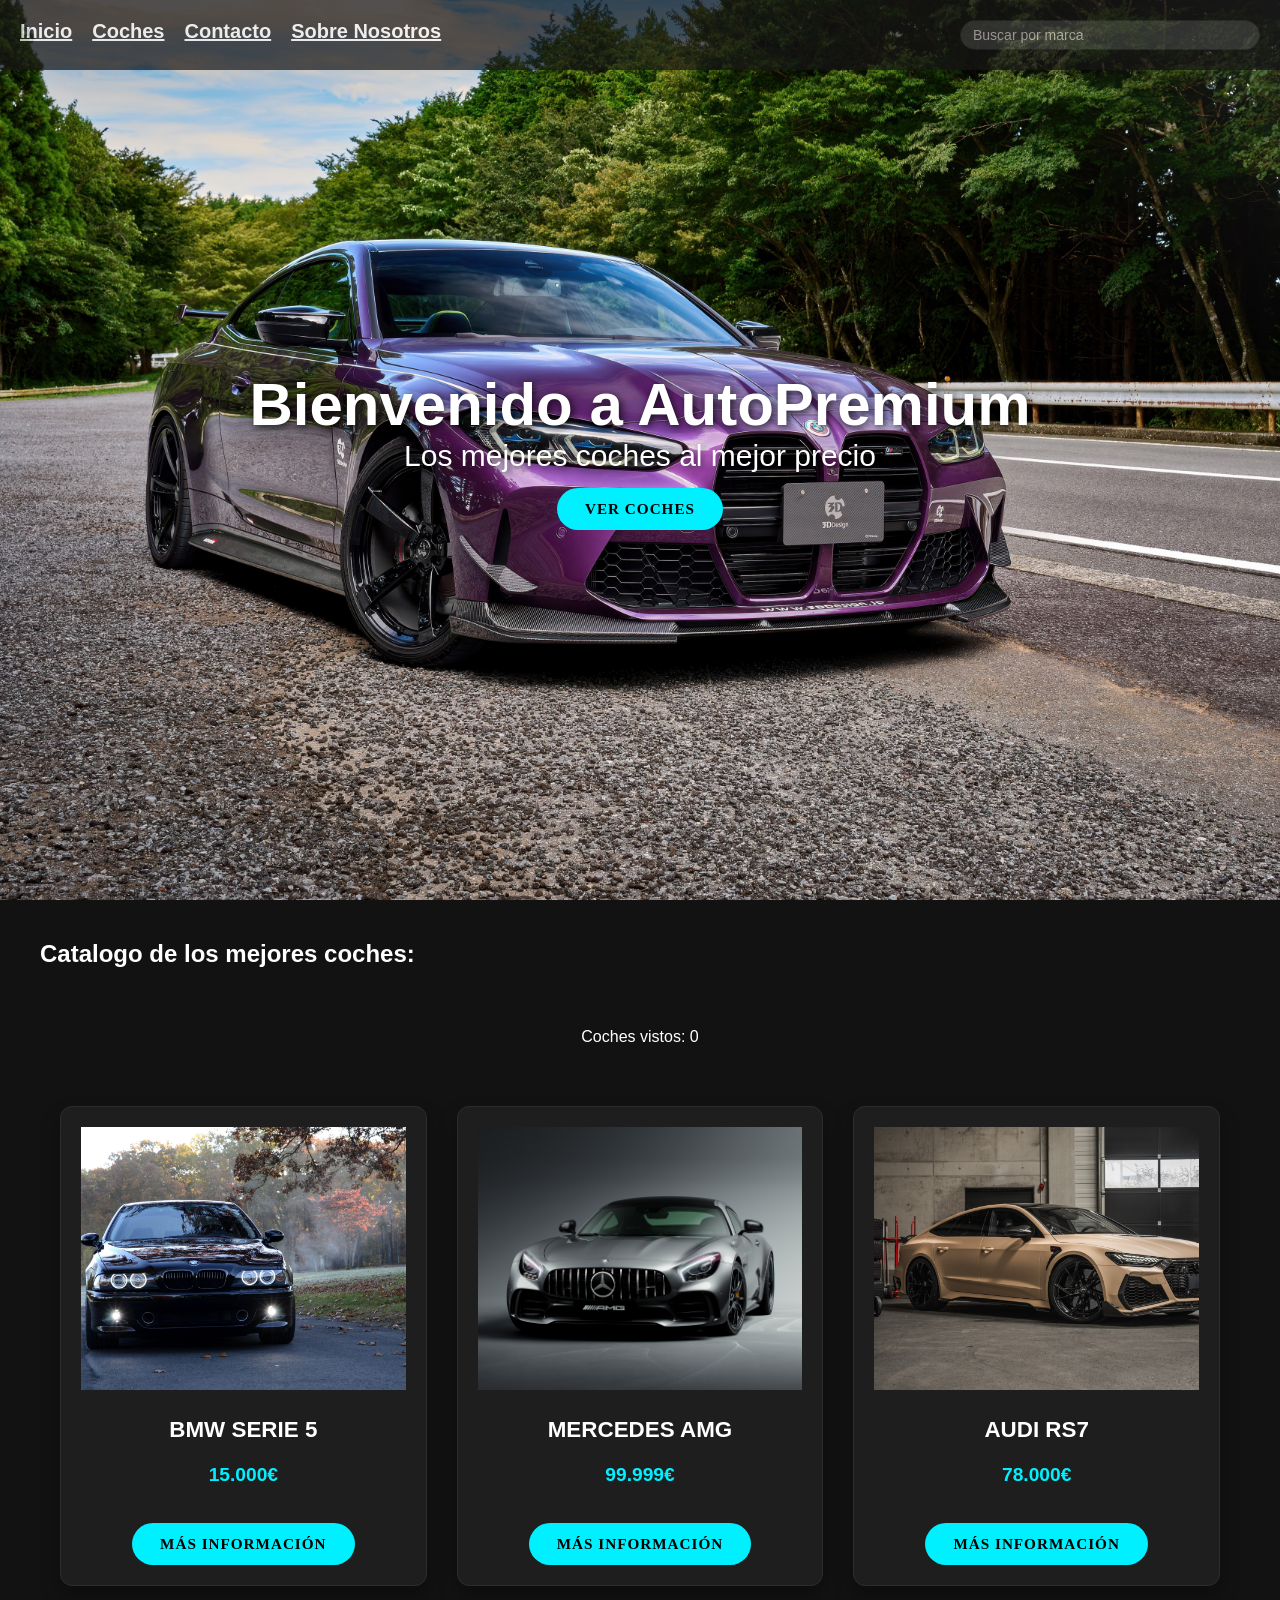
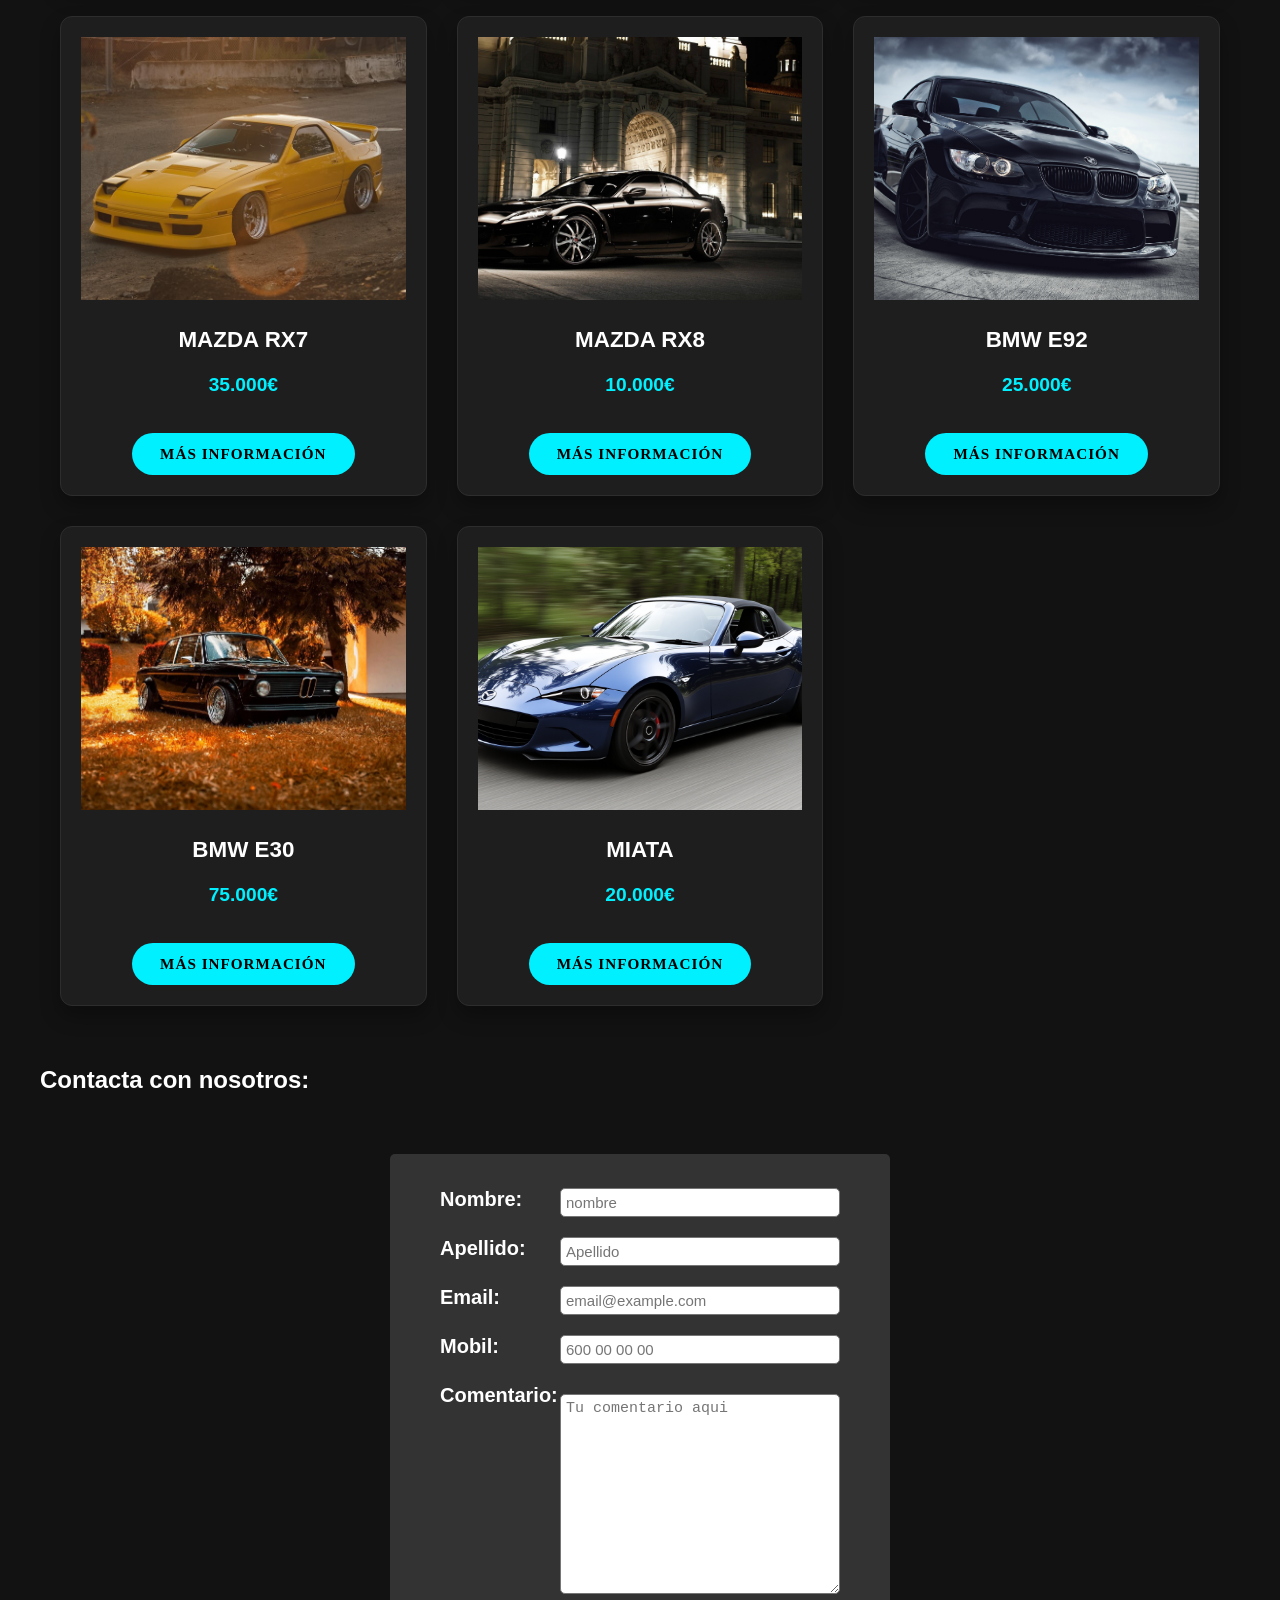
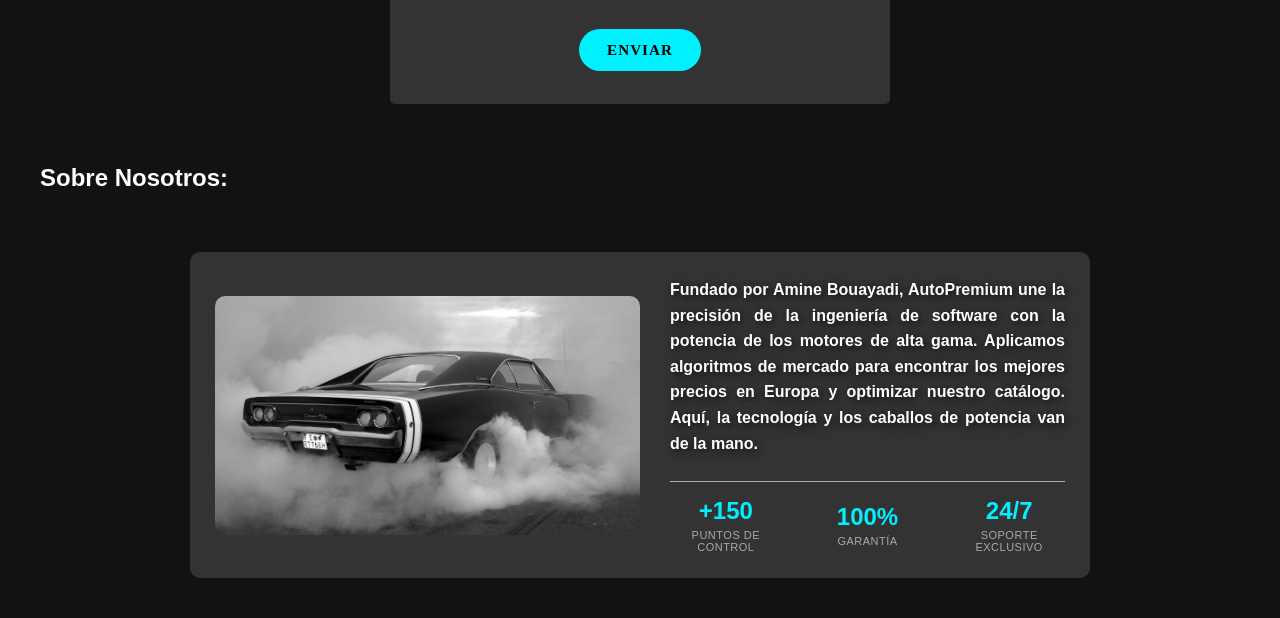
<file: index.html>
<!DOCTYPE html>
<html>
    <head>
        <meta charset="UTF-8">
        <meta name="viewport" content="width=device-width" initial-scale="1.0">
        <link rel="stylesheet" href="codeCss.css">
        <script src="codeJs.js" defer></script>
        <title>Concesionario de coches</title>
    </head>
</html>
<body>
    <header>
        <nav class="menu" >
            <ul class="navegador" >
                <li class="lista">
                    <a href="#principal" id="inicio">Inicio</a>
                </li>
                <li class="lista">
                    <a href="#coches">Coches</a>
                </li>
                <li class="lista">
                    <a href="#contacto">Contacto</a>
                </li>
                <li class="lista">
                    <a href="#SobreNosotros">Sobre Nosotros</a>
                </li>
            </ul>
            <div id="buscar"><input type="text" name="buscar" placeholder="Buscar por marca" id="buscarInp"/></div>
        </nav>
            <section class="bienvenida" id="principal">
                <h1>Bienvenido a AutoPremium</h1>
                <p>Los mejores coches al mejor precio</p>
                <button class="btn" id="verCoches">Ver Coches</button>
            </section>
    </header>
    <main>
        <h2 class="titulo" id="coches">Catalogo de los mejores coches:</h2>
        <h2 id="sinResultados" style="color: white; text-align: center; display: none; margin: 40px auto; font-family: sans-serif;">
            Todavía no tenemos este modelo.
        </h2>
        <span id="vistos">Coches vistos: 0</span>
        <section class="coches">
            <div class="contenedorGira" modelo="bmw">
                <div class="contenidoInterior">
                    <div class="caraFrontal">
                        <article class="tarjetacoche">
                            <img src="imagenes/bmw e39.jpg" alt="bmw e39">
                            <h3>BMW SERIE 5</h3>
                            <p class="precio"><strong>15.000€</strong></p>
                            <button class="btn masInfo">Más Información</button>
                        </article>
                    </div>
                    <div class="caraTrasera">
                        <ul>
                            <li><strong>Motor: </strong> V8 a 90º atmosférico (código S62), 4.941 cc.</li>
                            <li><strong>Potencia: </strong>400 CV a 6.600 rpm.</li>
                            <li><strong>Aceleración (0-100 km/h): </strong>5.3 segundos</li>
                            <li><strong>Velocidad Maxima</strong> 250 km/h (limitada electrónicamente). (Alcanzaba hasta casi 300 km/h sin limitador).</li>
                        </ul>
                    </div>
                </div>
            </div>
            
            <div class="contenedorGira" modelo="mercedes">
                <div class="contenidoInterior">
                    <div class="caraFrontal">
                        <article class="tarjetacoche">
                            <img src="imagenes/amg.jpeg" alt="amg">
                            <h3>MERCEDES AMG</h3>
                            <p class="precio"><strong>99.999€</strong></p>
                            <button class="btn masInfo">Más Información</button>
                        </article>
                    </div>
                    <div class="caraTrasera">
                        <ul>
                            <li><strong>Motor: </strong>V8 biturbo de 4.0 litros (3.982 cc).</li>
                            <li><strong>Potencia: </strong>630 CV a 6.000 rpm.</li>
                            <li><strong>Aceleración (0-100 km/h): </strong>Unos estratosféricos 3,4 segundos.</li>
                            <li><strong>Velocidad Maxima</strong>  Limitada electrónicamente a 250 km/h (pero ampliable hasta 280 km/h o 305 km/h con paquetes dinámicos adicionales).</li>
                        </ul>
                    </div>
                </div>
            </div>
            <div class="contenedorGira" modelo="audi">
                <div class="contenidoInterior">
                    <div class="caraFrontal">
                        <article class="tarjetacoche">
                            <img src="imagenes/rs7.jpeg" alt="rs7">
                            <h3>AUDI RS7</h3>
                            <p class="precio"><strong>78.000€</strong></p>
                            <button class="btn masInfo">Más Información</button>
                        </article>
                    </div>
                    <div class="caraTrasera">
                        <ul>
                            <li><strong>Motor: </strong>V8 biturbo de 4.0 litros (3.996 cc) con tecnología microhíbrida (Mild Hybrid) de 48V.</li>
                            <li><strong>Potencia: </strong>630 CV a 6.000 rpm.</li>
                            <li><strong>Aceleración (0-100 km/h): </strong>Unos estratosféricos 3,4 segundos.</li>
                            <li><strong>Velocidad Maxima</strong> Limitada electrónicamente a 250 km/h (pero ampliable hasta 280 km/h o 305 km/h con paquetes dinámicos adicionales).</li>
                        </ul>
                    </div>
                </div>
            </div>
            <div class="contenedorGira" modelo="mazda">
                <div class="contenidoInterior">
                    <div class="caraFrontal">
                        <article class="tarjetacoche">
                            <img src="imagenes/mazda-rx7.jpg" alt="mazda-rx7">
                            <h3>MAZDA RX7</h3>
                            <p class="precio"><strong>35.000€</strong></p>
                            <button class="btn masInfo">Más Información</button>
                        </article>
                    </div>
                    <div class="caraTrasera">
                        <ul>
                            <li><strong>Motor: </strong>1.3 litros (1.308 cc) de dos rotores</li>
                            <li><strong>Potencia: </strong>Entre 146 CV y 200 CV (dependiendo del año y la Versión).</li>
                            <li><strong>Aceleración (0-100 km/h): </strong>entre 6.7 a 9.2 (dependiendo del año y la Versión).</li>
                            <li><strong>Velocidad Maxima</strong> 240 km/h . (Alcanzaba hasta casi 300 km/h sin limitador).</li>
                        </ul>
                    </div>
                </div>
            </div>
            <div class="contenedorGira" modelo="mazda">
                <div class="contenidoInterior">
                    <div class="caraFrontal">
                        <article class="tarjetacoche">
                            <img src="imagenes/mazda rx8.jpg" alt="mazda-rx8">
                            <h3>MAZDA RX8</h3>
                            <p class="precio"><strong>10.000€</strong></p>
                            <button class="btn masInfo">Más Información</button>
                        </article>
                    </div>
                    <div class="caraTrasera">
                        <ul>
                            <li><strong>Motor: </strong>1.3 litros (1.308 cc) de dos rotores</li>
                            <li><strong>Potencia: </strong>231 CV (170 kW) a un régimen de 8.200 rpm.</li>
                            <li><strong>Aceleración (0-100 km/h): </strong> 6,4 segundos.</li>
                            <li><strong>Velocidad Maxima</strong>235 km/h.</li>
                        </ul>
                    </div>
                </div>
            </div>
            <div class="contenedorGira" modelo="bmw">
                <div class="contenidoInterior">
                    <div class="caraFrontal">
                        <article class="tarjetacoche">
                            <img src="imagenes/bmw e92.jpg" alt="bmw-e92">
                            <h3>BMW E92</h3>
                            <p class="precio"><strong>25.000€</strong></p>
                            <button class="btn masInfo">Más Información</button>
                        </article>
                    </div>
                    <div class="caraTrasera">
                        <ul>
                            <li><strong>Motor: </strong>V8 atmosférico a 90º (Código BMW S65).</li>
                            <li><strong>Potencia: </strong>420 CV (309 kW) a 8.300 rpm.</li>
                            <li><strong>Aceleración (0-100 km/h): </strong> 4,8 segundos (con caja manual) / 4,6 segundos (con caja DKG).</li>
                            <li><strong>Velocidad Maxima</strong>250 km/h (limitada electrónicamente) o 280 km/h con el paquete M Driver’s Package.</li>
                        </ul>
                    </div>
                </div>
            </div>
            <div class="contenedorGira" modelo="bmw">
                <div class="contenidoInterior">
                    <div class="caraFrontal">
                        <article class="tarjetacoche">
                            <img src="imagenes/bmw e30.webp" alt="bmw-e30">
                            <h3>BMW E30</h3>
                            <p class="precio"><strong>75.000€</strong></p>
                            <button class="btn masInfo">Más Información</button>
                        </article>
                    </div>
                    <div class="caraTrasera">
                        <ul>
                            <li><strong>Motor: </strong>4 Cilindrados 2.3 Litros</li>
                            <li><strong>Potencia: </strong>Entre 195CV y 235CV  </li>
                            <li><strong>Aceleración (0-100 km/h): </strong> 6,7 segundos.</li>
                            <li><strong>Velocidad Maxima</strong>235 km/h</li>
                        </ul>
                    </div>
                </div>
            </div>
            <div class="contenedorGira" modelo="mazda">
                <div class="contenidoInterior">
                    <div class="caraFrontal">
                        <article class="tarjetacoche">
                            <img src="imagenes/mazda miata.png" alt="miata">
                            <h3>MIATA</h3>
                            <p class="precio"><strong>20.000€</strong></p>
                            <button class="btn masInfo">Más Información</button>
                        </article>
                    </div>
                    <div class="caraTrasera">
                        <ul>
                            <li><strong>Motor: </strong> 1.5 Skyactiv-G</li>
                            <li><strong>Potencia: </strong>132CV  </li>
                            <li><strong>Aceleración (0-100 km/h): </strong> 8,3 segundos</li>
                            <li><strong>Velocidad Maxima</strong>204 km/h</li>
                        </ul>
                    </div>
                </div>
            </div>
        </section>
        <h2 class="titulo">
            Contacta con nosotros:
        </h2>
        <form class="contacto" id="contacto">
            <div class="contenedor">
                <label for ="nombre" label="nombre-label">Nombre:</label>
                <input type="text" name="nombre-input" placeholder="nombre" required>
            </div>
            <div class="contenedor">
                <label for ="apellido" label="apellido-label">Apellido:</label>
                <input type="text" name="apellido-input" placeholder="Apellido" required>
            </div>
            <div class="contenedor">
                <label for ="email" label="email-label">Email:</label>
                <input type="text" name="email-input" placeholder="email@example.com" required>
            </div>
            <div class="contenedor">
                <label for ="mobil" label="mobil-label">Mobil:</label>
                <input type="text" name="mobil-input" placeholder="600 00 00 00" required>
            </div>
            <div class="contenedor">
                <p>Comentario:</p>
                <textarea name="comentario" placeholder="Tu comentario aqui"></textarea>
            </div>
            <button type="submit" class="btn" id="enviar">Enviar</button>
        </form>
    </main>
    <footer id="SobreNosotros">
        <h2 class="titulo">Sobre Nosotros:</h2>
        <div class="sobreNosotros">
            <img src="imagenes/black and white car.jpg" alt="Coche-negro-blanco">
            <div class="texto">
                <p class="parafo">
                Fundado por Amine Bouayadi, AutoPremium une la precisión de la ingeniería de software con la potencia de los motores de alta gama. 
                Aplicamos algoritmos de mercado para encontrar los mejores precios
                en Europa y optimizar nuestro catálogo. Aquí, la tecnología y los caballos de potencia van de la mano.
                </p>
                <div class="contenedor-stats">
                    <div class="stat-item">
                        <span class="stat-numero">+150</span>
                        <span class="stat-etiqueta">Puntos de Control</span>
                    </div>
                    <div class="stat-item">
                        <span class="stat-numero">100%</span>
                        <span class="stat-etiqueta">Garantía</span>
                    </div>
                    <div class="stat-item">
                        <span class="stat-numero">24/7</span>
                        <span class="stat-etiqueta">Soporte Exclusivo</span>
                    </div>
                </div>
            </div>
            
        </div>
    </footer>
        
    
</body>
</file>
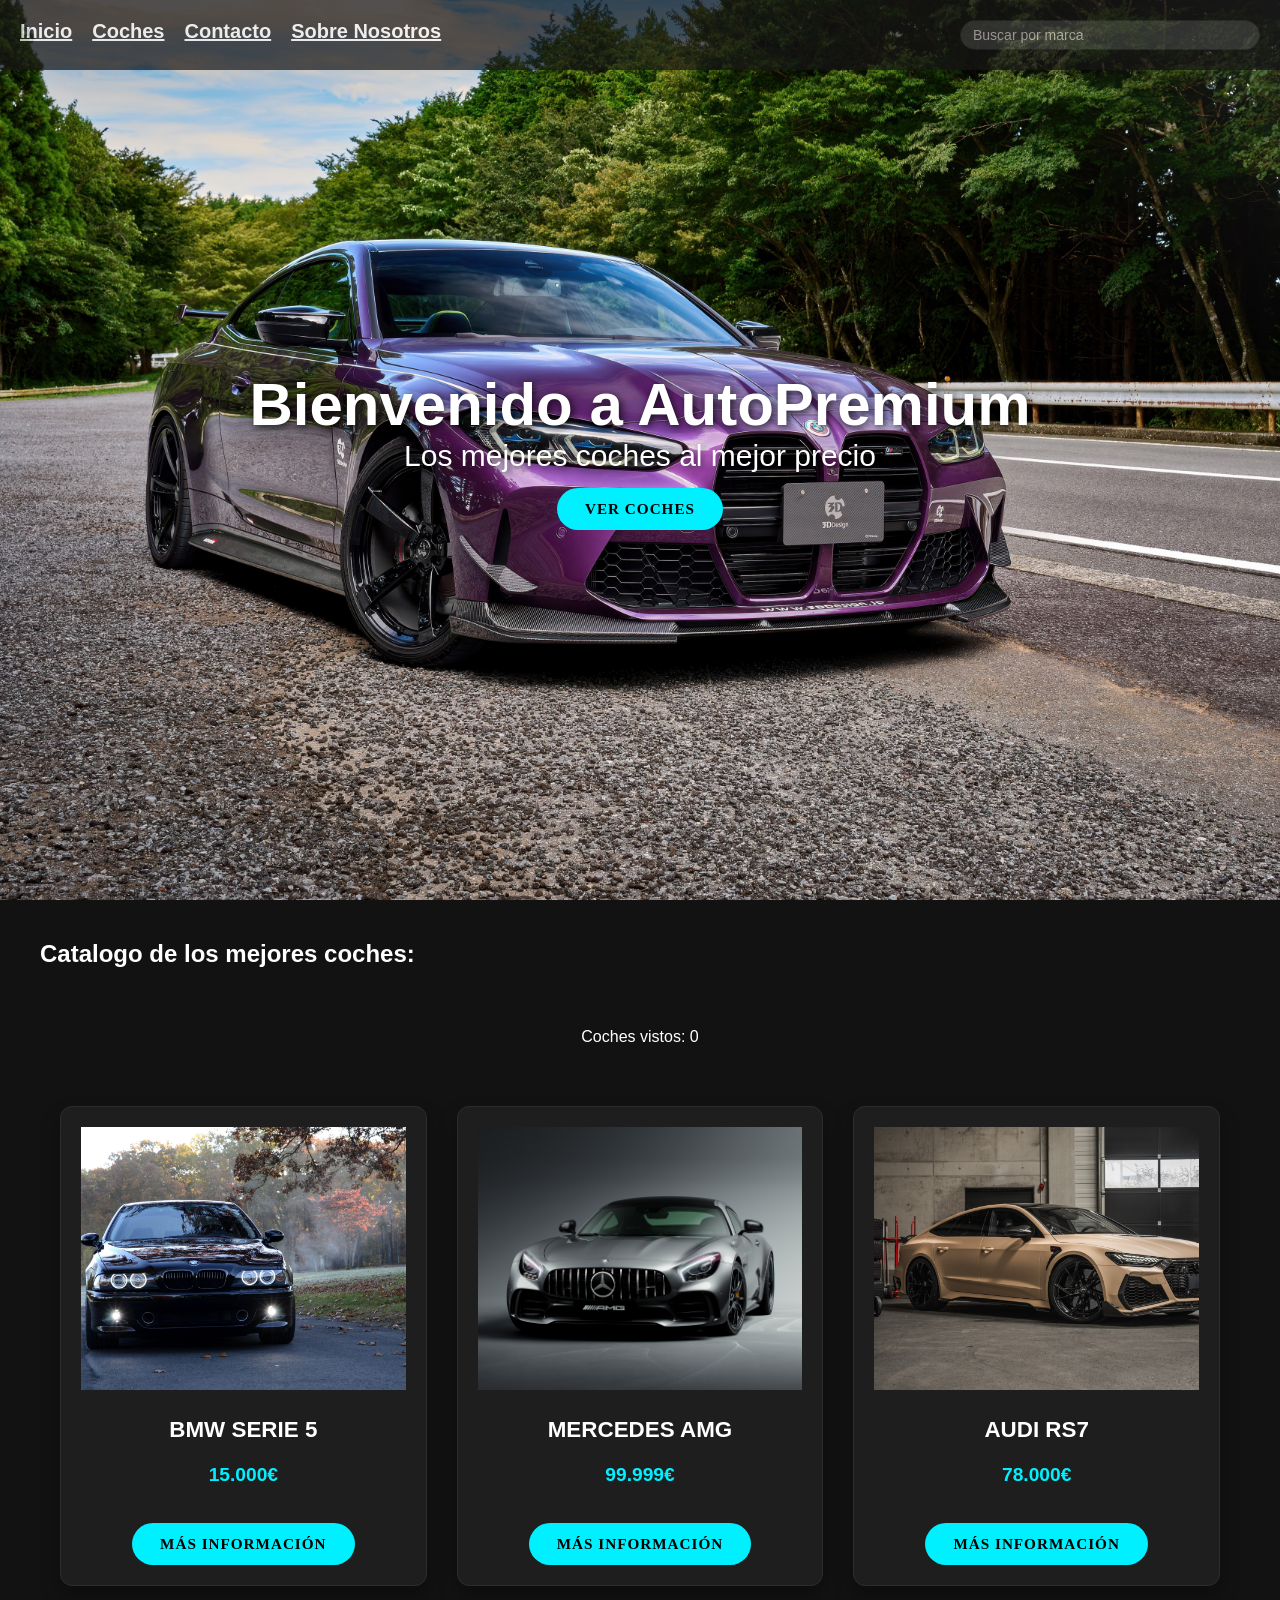
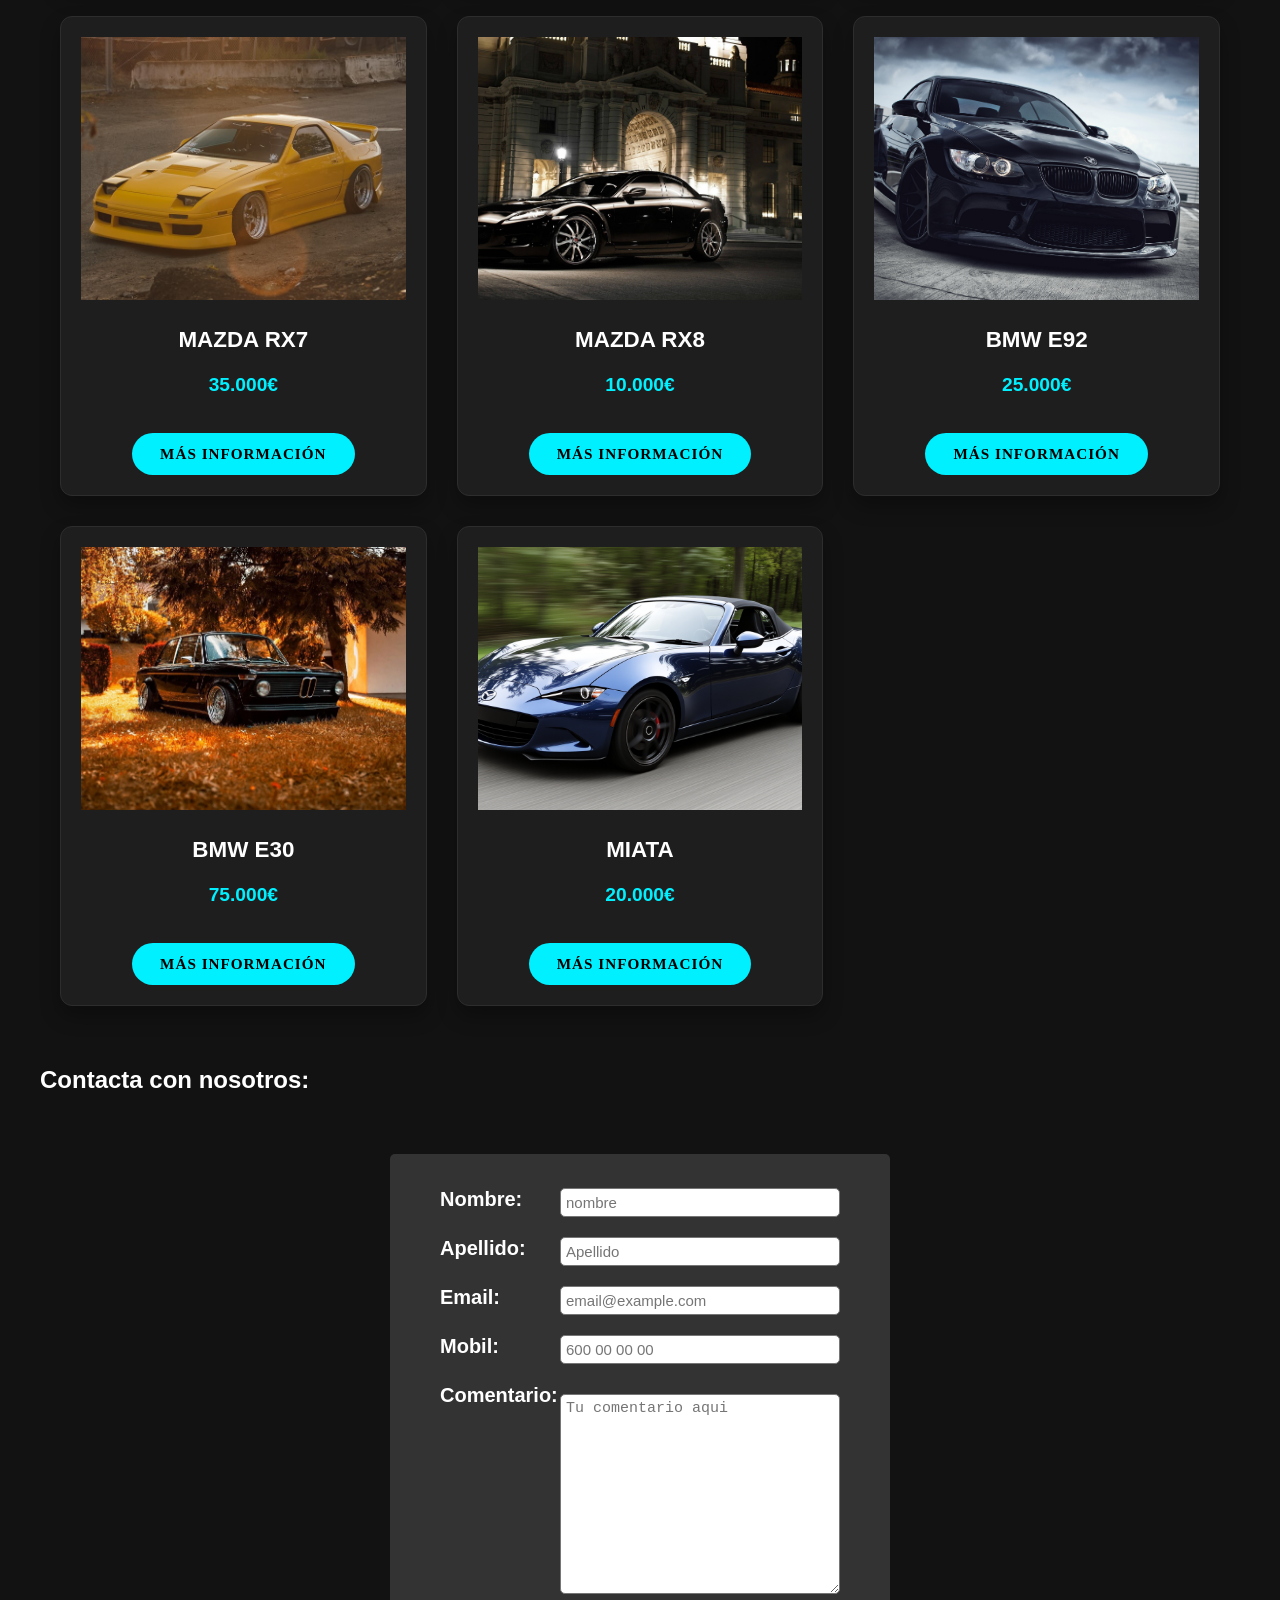
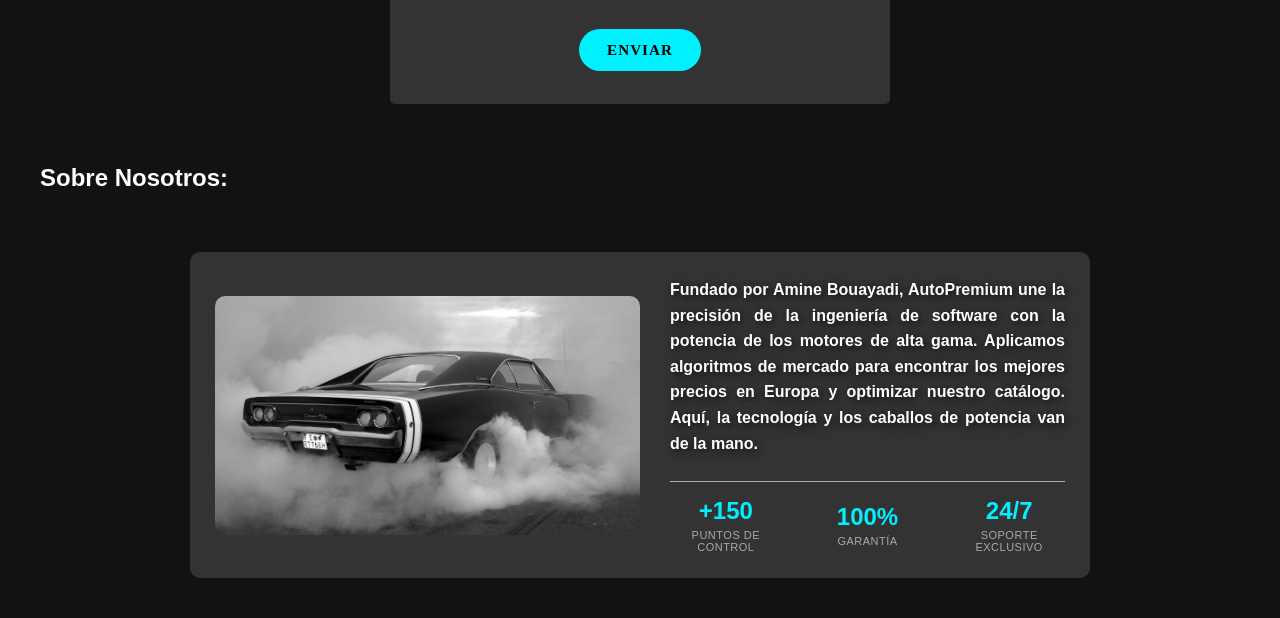
<file: codeHtml.html>
<!DOCTYPE html>
<html>
    <head>
        <meta charset="UTF-8">
        <link rel="stylesheet" href="codeCss.css">
        <script src="codeJs.js" defer></script>
        <title>Concesionario de coches</title>
    </head>
</html>
<body>
    <header>
        <nav class="menu" >
            <ul class="navegador" >
                <li class="lista">
                    <a href="#principal" id="inicio">Inicio</a>
                </li>
                <li class="lista">
                    <a href="#coches">Coches</a>
                </li>
                <li class="lista">
                    <a href="#contacto">Contacto</a>
                </li>
                <li class="lista">
                    <a href="#SobreNosotros">Sobre Nosotros</a>
                </li>
            </ul>
            <div id="buscar"><input type="text" name="buscar" placeholder="Buscar por marca" id="buscarInp"/></div>
        </nav>
            <section class="bienvenida" id="principal">
                <h1>Bienvenido a AutoPremium</h1>
                <p>Los mejores coches al mejor precio</p>
                <button class="btn" id="verCoches">Ver Coches</button>
            </section>
    </header>
    <main>
        <h2 class="titulo" id="coches">Catalogo de los mejores coches:</h2>
        <h2 id="sinResultados" style="color: white; text-align: center; display: none; margin: 40px auto; font-family: sans-serif;">
            Todavía no tenemos este modelo.
        </h2>
        <span id="vistos">Coches vistos: 0</span>
        <section class="coches">
            <div class="contenedorGira" modelo="bmw">
                <div class="contenidoInterior">
                    <div class="caraFrontal">
                        <article class="tarjetacoche">
                            <img src="imagenes/bmw e39.jpg" alt="bmw e39">
                            <h3>BMW SERIE 5</h3>
                            <p class="precio"><strong>15.000€</strong></p>
                            <button class="btn masInfo">Más Información</button>
                        </article>
                    </div>
                    <div class="caraTrasera">
                        <ul>
                            <li><strong>Motor: </strong> V8 a 90º atmosférico (código S62), 4.941 cc.</li>
                            <li><strong>Potencia: </strong>400 CV a 6.600 rpm.</li>
                            <li><strong>Aceleración (0-100 km/h): </strong>5.3 segundos</li>
                            <li><strong>Velocidad Maxima</strong> 250 km/h (limitada electrónicamente). (Alcanzaba hasta casi 300 km/h sin limitador).</li>
                        </ul>
                    </div>
                </div>
            </div>
            
            <div class="contenedorGira" modelo="mercedes">
                <div class="contenidoInterior">
                    <div class="caraFrontal">
                        <article class="tarjetacoche">
                            <img src="imagenes/amg.jpeg" alt="amg">
                            <h3>MERCEDES AMG</h3>
                            <p class="precio"><strong>99.999€</strong></p>
                            <button class="btn masInfo">Más Información</button>
                        </article>
                    </div>
                    <div class="caraTrasera">
                        <ul>
                            <li><strong>Motor: </strong>V8 biturbo de 4.0 litros (3.982 cc).</li>
                            <li><strong>Potencia: </strong>630 CV a 6.000 rpm.</li>
                            <li><strong>Aceleración (0-100 km/h): </strong>Unos estratosféricos 3,4 segundos.</li>
                            <li><strong>Velocidad Maxima</strong>  Limitada electrónicamente a 250 km/h (pero ampliable hasta 280 km/h o 305 km/h con paquetes dinámicos adicionales).</li>
                        </ul>
                    </div>
                </div>
            </div>
            <div class="contenedorGira" modelo="audi">
                <div class="contenidoInterior">
                    <div class="caraFrontal">
                        <article class="tarjetacoche">
                            <img src="imagenes/rs7.jpeg" alt="rs7">
                            <h3>AUDI RS7</h3>
                            <p class="precio"><strong>78.000€</strong></p>
                            <button class="btn masInfo">Más Información</button>
                        </article>
                    </div>
                    <div class="caraTrasera">
                        <ul>
                            <li><strong>Motor: </strong>V8 biturbo de 4.0 litros (3.996 cc) con tecnología microhíbrida (Mild Hybrid) de 48V.</li>
                            <li><strong>Potencia: </strong>630 CV a 6.000 rpm.</li>
                            <li><strong>Aceleración (0-100 km/h): </strong>Unos estratosféricos 3,4 segundos.</li>
                            <li><strong>Velocidad Maxima</strong> Limitada electrónicamente a 250 km/h (pero ampliable hasta 280 km/h o 305 km/h con paquetes dinámicos adicionales).</li>
                        </ul>
                    </div>
                </div>
            </div>
            <div class="contenedorGira" modelo="mazda">
                <div class="contenidoInterior">
                    <div class="caraFrontal">
                        <article class="tarjetacoche">
                            <img src="imagenes/mazda-rx7.jpg" alt="mazda-rx7">
                            <h3>MAZDA RX7</h3>
                            <p class="precio"><strong>35.000€</strong></p>
                            <button class="btn masInfo">Más Información</button>
                        </article>
                    </div>
                    <div class="caraTrasera">
                        <ul>
                            <li><strong>Motor: </strong>1.3 litros (1.308 cc) de dos rotores</li>
                            <li><strong>Potencia: </strong>Entre 146 CV y 200 CV (dependiendo del año y la Versión).</li>
                            <li><strong>Aceleración (0-100 km/h): </strong>entre 6.7 a 9.2 (dependiendo del año y la Versión).</li>
                            <li><strong>Velocidad Maxima</strong> 240 km/h . (Alcanzaba hasta casi 300 km/h sin limitador).</li>
                        </ul>
                    </div>
                </div>
            </div>
            <div class="contenedorGira" modelo="mazda">
                <div class="contenidoInterior">
                    <div class="caraFrontal">
                        <article class="tarjetacoche">
                            <img src="imagenes/mazda rx8.jpg" alt="mazda-rx8">
                            <h3>MAZDA RX8</h3>
                            <p class="precio"><strong>10.000€</strong></p>
                            <button class="btn masInfo">Más Información</button>
                        </article>
                    </div>
                    <div class="caraTrasera">
                        <ul>
                            <li><strong>Motor: </strong>1.3 litros (1.308 cc) de dos rotores</li>
                            <li><strong>Potencia: </strong>231 CV (170 kW) a un régimen de 8.200 rpm.</li>
                            <li><strong>Aceleración (0-100 km/h): </strong> 6,4 segundos.</li>
                            <li><strong>Velocidad Maxima</strong>235 km/h.</li>
                        </ul>
                    </div>
                </div>
            </div>
            <div class="contenedorGira" modelo="bmw">
                <div class="contenidoInterior">
                    <div class="caraFrontal">
                        <article class="tarjetacoche">
                            <img src="imagenes/bmw e92.jpg" alt="bmw-e92">
                            <h3>BMW E92</h3>
                            <p class="precio"><strong>25.000€</strong></p>
                            <button class="btn masInfo">Más Información</button>
                        </article>
                    </div>
                    <div class="caraTrasera">
                        <ul>
                            <li><strong>Motor: </strong>V8 atmosférico a 90º (Código BMW S65).</li>
                            <li><strong>Potencia: </strong>420 CV (309 kW) a 8.300 rpm.</li>
                            <li><strong>Aceleración (0-100 km/h): </strong> 4,8 segundos (con caja manual) / 4,6 segundos (con caja DKG).</li>
                            <li><strong>Velocidad Maxima</strong>250 km/h (limitada electrónicamente) o 280 km/h con el paquete M Driver’s Package.</li>
                        </ul>
                    </div>
                </div>
            </div>
            <div class="contenedorGira" modelo="bmw">
                <div class="contenidoInterior">
                    <div class="caraFrontal">
                        <article class="tarjetacoche">
                            <img src="imagenes/bmw e30.webp" alt="bmw-e30">
                            <h3>BMW E30</h3>
                            <p class="precio"><strong>75.000€</strong></p>
                            <button class="btn masInfo">Más Información</button>
                        </article>
                    </div>
                    <div class="caraTrasera">
                        <ul>
                            <li><strong>Motor: </strong>4 Cilindrados 2.3 Litros</li>
                            <li><strong>Potencia: </strong>Entre 195CV y 235CV  </li>
                            <li><strong>Aceleración (0-100 km/h): </strong> 6,7 segundos.</li>
                            <li><strong>Velocidad Maxima</strong>235 km/h</li>
                        </ul>
                    </div>
                </div>
            </div>
            <div class="contenedorGira" modelo="mazda">
                <div class="contenidoInterior">
                    <div class="caraFrontal">
                        <article class="tarjetacoche">
                            <img src="imagenes/mazda miata.png" alt="miata">
                            <h3>MIATA</h3>
                            <p class="precio"><strong>20.000€</strong></p>
                            <button class="btn masInfo">Más Información</button>
                        </article>
                    </div>
                    <div class="caraTrasera">
                        <ul>
                            <li><strong>Motor: </strong> 1.5 Skyactiv-G</li>
                            <li><strong>Potencia: </strong>132CV  </li>
                            <li><strong>Aceleración (0-100 km/h): </strong> 8,3 segundos</li>
                            <li><strong>Velocidad Maxima</strong>204 km/h</li>
                        </ul>
                    </div>
                </div>
            </div>
        </section>
        <h2 class="titulo">
            Contacta con nosotros:
        </h2>
        <form class="contacto" id="contacto">
            <div class="contenedor">
                <label for="nombre" label="nombre-label">Nombre:</label>
                <input type="text" name="nombre-input" placeholder="nombre" required>
            </div>
            <div class="contenedor">
                <label for="apellido" label="apellido-label">Apellido:</label>
                <input type="text" name="apellido-input" placeholder="Apellido" required>
            </div>
            <div class="contenedor">
                <label for="email" label="email-label">Email:</label>
                <input type="text" name="email-input" placeholder="email@example.com" required>
            </div>
            <div class="contenedor">
                <label for="mobil" label="mobil-label">Mobil:</label>
                <input type="text" name="mobil-input" placeholder="600 00 00 00" required>
            </div>
            <div class="contenedor">
                <p>Comentario:</p>
                <textarea name="comentario" placeholder="Tu comentario aqui"></textarea>
            </div>
            <button type="submit" class="btn" id="enviar">Enviar</button>
        </form>
    </main>
    <footer id="SobreNosotros">
        <h2 class="titulo">Sobre Nosotros:</h2>
        <div class="sobreNosotros">
            <img src="imagenes/black and white car.jpg" alt="Coche-negro-blanco">
            <div class="texto">
                <p class="parafo">
                Fundado por Amine Bouayadi, AutoPremium une la precisión de la ingeniería de software con la potencia de los motores de alta gama. 
                Aplicamos algoritmos de mercado para encontrar los mejores precios
                en Europa y optimizar nuestro catálogo. Aquí, la tecnología y los caballos de potencia van de la mano.
                </p>
                <div class="contenedor-stats">
                    <div class="stat-item">
                        <span class="stat-numero">+150</span>
                        <span class="stat-etiqueta">Puntos de Control</span>
                    </div>
                    <div class="stat-item">
                        <span class="stat-numero">100%</span>
                        <span class="stat-etiqueta">Garantía</span>
                    </div>
                    <div class="stat-item">
                        <span class="stat-numero">24/7</span>
                        <span class="stat-etiqueta">Soporte Exclusivo</span>
                    </div>
                </div>
            </div>
            
        </div>
    </footer>
        
    
</body>
</file>
<file: codeCss.css>
*{
    padding: 0;
    margin: 0;
    box-sizing: border-box;
    scroll-behavior: smooth !important;
}
body{
    background-color: #121212; 
    font-family: sans-serif;
}
header{
    background-image: url(imagenes/bmw\ m4.jpeg);
    background-repeat: no-repeat;
    background-size: cover;
    background-position: center;
    background-attachment:scroll;
}
.menu{
    padding: 20px;
    opacity: 0.7;
    width: 100%;
    display: flex;
    justify-content: space-between;
    position: fixed;
    z-index: 9999;
    background-color: rgb(23, 22, 22);
}
#buscar input{
    padding: 6px 12px;
    border-radius: 20px;
    width: 300px;
    border: 1px solid #2d2d2d;
    background-color: #404040;
    color: #ffffff;
    outline: none;
    font-size: 14px;
}
#buscar input::placeholder{
    color: #d9cfcf;
}
#buscar input:focus{
    border-color: #00f0ff;
}
.navegador{
    display: inline-flex;
    justify-content: center;
    gap: 20px;
    list-style: none;
}
.lista{
    font-size: 20px;
    font-weight: bold;
}
.lista a{
    color: #ffffff;
}
.lista :hover{
    color: rgb(120, 5, 215);
}
.bienvenida{
    display: flex;
    flex-direction: column;
    justify-content: center;
    align-items: center;
    height: 100vh;
}
.bienvenida h1{
    color: #ffffff;
    font-size: 60px;
    text-shadow: 2px 2px 8px rgba(0, 0, 0, 0.8);
}
.bienvenida p{
    color: #ffffff;
    text-shadow: 2px 2px 8px rgba(0, 0, 0, 0.8);
    font-size: 30px;
}
.btn{
    cursor: pointer;
    transition: all 0.3s ease;
    margin-top: 15px;
    border-radius: 50px;
    padding: 12px 28px;
    text-decoration: none;
    font-size: 0.95rem;
    font-weight: bold;
    text-transform: uppercase;
    letter-spacing: 1px;
    font-family: Verdana;
    background-color: #00f0ff;
    color: #000000;
    border: none;
}
.btn:hover{
    background-color: #ffffff;
    transform: translateY(-3px);
    box-shadow: 0 5px 15px rgba(0, 240, 255, 0.4);
}
.titulo{
    color: #ffffff;
    margin: 20px;
    display: flex;
    justify-content: flex-start;
    align-items: center;
    size: 20px;
    padding: 20px;
}
#vistos{
    color: #ffffff;
    margin: 20px ;
    display: flex;
    justify-content: center;
    align-items: center;
    size: 20px;
    padding: 20px;
}
.coches{
    display: grid;
    grid-template-columns: repeat(auto-fit, minmax(300px, 1fr));
    justify-items: center;
    align-items: center;
    gap: 30px;
    padding: 20px;
    width: 100%;
    max-width: 1200px;
    margin: 0 auto;
}
.tarjetacoche{
    width: 100%;
    height: 100%;
    display: flex;
    flex-direction: column;
    justify-content: space-between;
    align-items: center;
    text-align: center;
}
.tarjetacoche h3{
    font-size: 1.4rem;
    margin-top: 15px;
    color: #ffffff;
}
.tarjetacoche img{
    width: 100%;
    height: 60%;
    object-fit: cover;
}
.precio{
    color: #00f0ff;
    font-size: 1.2rem;
    font-weight: bold;
    margin: 10px 0;
}
.contacto{
    display: flex;
    margin-top: 10px;
    justify-content: center;
    align-items: center;
    flex-direction: column;
    border-radius: 5px;
    padding: 275px 50px;
    gap: 20px;
    max-width: 500px;
    max-height: 500px;
    margin: 40px auto;
    background-color: #333333;
    color: #ffffff;
}
.contenedor{
    font-size: 20px;
    font-weight: bold;
    display: flex;
    justify-content: space-between;
    width:100%;
    height: 100%;
}
.contenedor input{
    font-size: 15px;
    border: 1px solid #767676;
    border-radius: 5px;
    width: 70%;
    padding: 5px;
    box-sizing: border-box;
}
.contenedor textarea{
    margin-top: 10px;
    font-size: 15px;
    height: 200px;
    border-radius: 5px;
    padding: 5px;
    width: 70%;
}
.sobreNosotros{
    background-color: #333333;
    display: flex;
    justify-content: space-between;
    align-items: center;
    padding: 25px;
    border-radius: 10px;
    max-width: 900px;
    width: 100%;
    margin: 40px auto;
    gap: 30px;
}
.sobreNosotros img{
    width: 50%;
    height: auto;
    border-radius: 10px;
    object-fit: cover;
}
.texto{
    width: 50%;
    display: flex;
    flex-direction: column;
    justify-content: center;
}

.contenedor-stats{
    display: flex;
    align-items: center;
    justify-content: space-between;
    gap: 30px;
    border-top: 1px solid #aeaeae;
    padding-top: 15px;
}
.stat-item{
    display: flex;
    flex-direction: column;
    align-items: center;
    text-align: center;
    flex: 1;
}
.stat-numero{
    font-size: 24px;
    font-weight: bold;
    color: #00f0ff;
    margin-bottom: 4px;
}
.stat-etiqueta{
    font-size: 11px;
    color: #aaaaaa;
    text-transform: uppercase;
    letter-spacing: 0.5px;
}
.parafo{
    text-align: justify;
    line-height: 1.6;
    color: #ffffff;
    font-weight: bold;
    font-size: 16px;
    text-shadow: 2px 2px 8px rgba(0, 0, 0, 0.8);
    margin-bottom: 25px;
}
.contenedorGira{
    position: relative;
    perspective: 1000px;
    width: 100%;
    max-width: 450px;
    height: 480px;
    margin: 0 auto;
}
.contenidoInterior {
    width: 100%;
    height: 100%;
    transform-style: preserve-3d;
    transition: transform 0.6s;
}
.caraFrontal,
.caraTrasera{
    backface-visibility: hidden;
    position: absolute;
    top: 0;
    left: 0;
    width: 100%;
    height: 100%;
    
    background-color: #1e1e1e;
    color: #ffffff;
    border: 1px solid #2d2d2d;
    border-radius: 12px;
    box-shadow: 0 10px 20px rgba(0, 0, 0, 0.3);
    padding: 20px;
    display: flex;
    justify-content: center;
    align-items: center;
    
}
.caraTrasera{
    transform: rotateY(180deg)
}
.contenedorGira.giro .contenidoInterior {
    transform: rotateY(180deg);
}
@media (max-width: 768px) {
    /* 1. Achicamos las letras gigantes del Banner principal */
    .bienvenida {
        display: flex;
        justify-content: center;
        height: 60vh; /* Bajamos de 100vh a 60vh para que la caja sea más chata en móviles */
        min-height: 350px; /* Le ponemos un suelo mínimo para que los textos no se aplasten */
    }

    header {
        background-position: center center; /* Asegura que el coche se quede bien centrado en el visor */
    }
    .bienvenida h1 {
        font-size: 35px;
        text-align: center;
        padding: 0 15px;
    }
    .bienvenida p {
        font-size: 18px;
        text-align: center;
    }

    /* 2. Hacemos el menú de navegación flexible */
    .menu {
        position: relative; /* En móviles es mejor que no tape la pantalla al hacer scroll */
        padding: 15px;
        flex-direction: column; /* Apila el buscador arriba y los enlaces abajo */
        gap: 15px;
        padding: 15px;
    }
    .navegador {
        justify-content: center;
        width: 100%;
        padding: 0;
        gap: 15px;
    }
    .lista {
        font-size: 16px; /* Letra un poco más pequeña para que no se desborde */
    }
    #buscar{
        width: 100%;
        display: flex;
        justify-content: center;
    }
    #buscar input{
        width: 90%;
        padding: 10px;
    }
    /* 3. Liberamos el ancho fijo del Formulario y del Sobre Nosotros */
    .sobreNosotros{
        display: flex;
        flex-direction: column;
        align-items: center;
        justify-content: center;
        padding: 20px;
    }
    .sobreNosotros img{
        width: 100%;
        max-width: 320px;
        height: auto;
        margin-bottom: 20px;
    }
    .sobreNosotros .stat-numero{
        display: flex;
        justify-content: space-around;
        width: 100%;
        margin-top: 20px;
    }
    .contacto { 
        width: 90% !important;
        margin: 0 auto;
        padding: auto;
    }

    /* Hacemos que cada fila del formulario ponga la etiqueta arriba y el input abajo */
    .contenedor form p, /* O la etiqueta estructural que uses por fila */
    .contenedor label {
        display: block;
        width: 100%;
        text-align: left;
        margin-bottom: 5px;
    }

    /* Los campos de entrada se estiran al 100% del ancho disponible */
    .contenedor input, 
    .contenedor textarea {
        width: 100% !important;
        box-sizing: border-box;
        padding: 10px;
        font-size: 16px; /* Evita que el iPhone haga zoom automático al clicar */
    }
}
</file>
